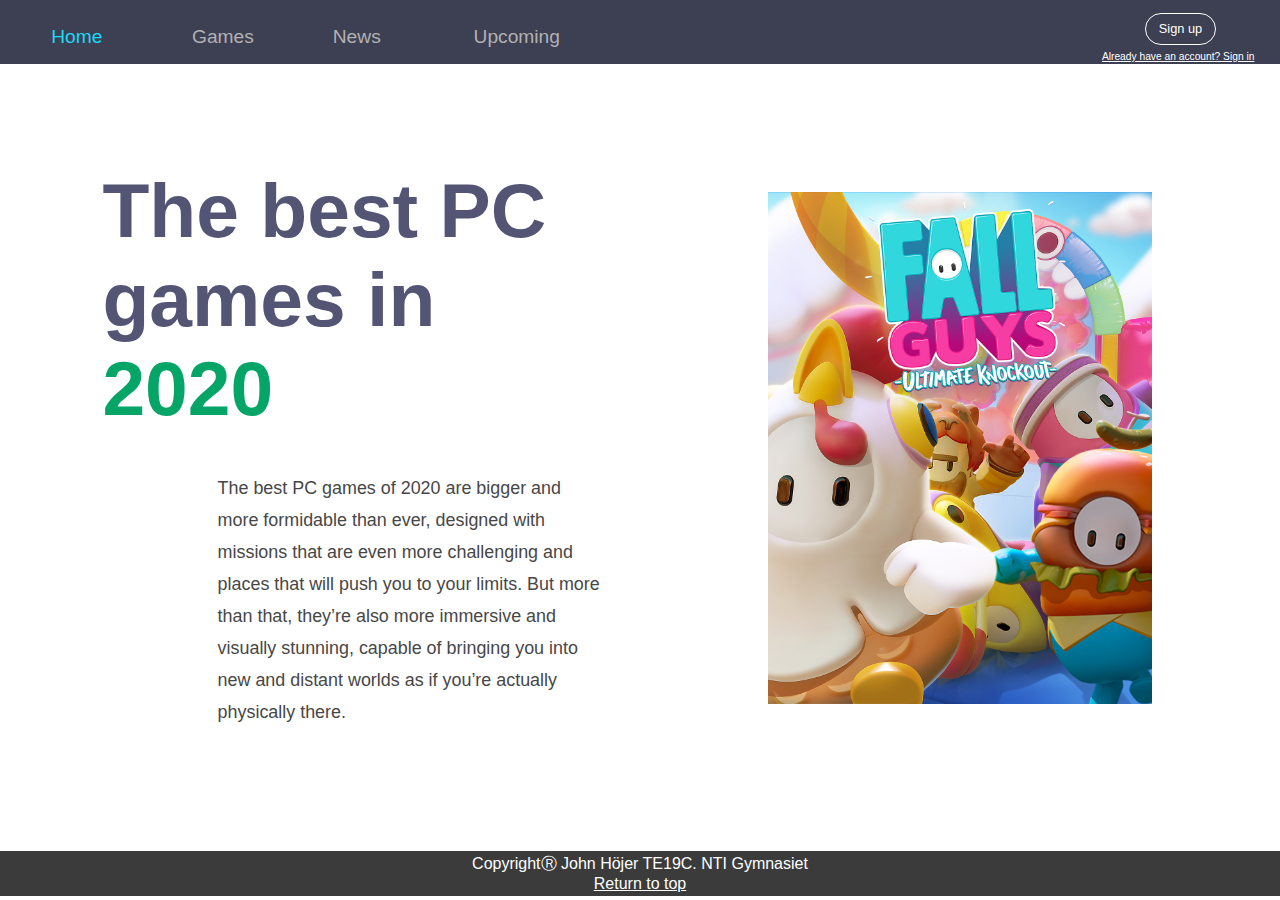
<file: Index.html>
<!DOCTYPE html>
<html lang="en">
  <head>
    <title>Startpage of the website</title>
    <link rel="stylesheet" href="style.css" />
    <meta name="viewport" content="width=device-width, initial-scale=1.0" />
    <meta name="description" content="Startpage of my website!" />
  </head>
  <body>
    <div class="main-footer-startpage" id="#top">
      <header>
        <div class="container">
          <div class="menu">
            <nav>
              <ul>
                <li><a href="Index.html" class="active">Home</a></li>
                <li>
                  <a
                    href="Games.html"
                    class="button"
                    style="color: inherit; text-decoration: none;"
                  >
                    Games
                  </a>
                </li>
                <li>
                  <a
                    href="News.html"
                    class="button"
                    style="color: inherit; text-decoration: none;"
                  >
                    News
                  </a>
                </li>
                <li>
                  <a
                    href="Upcoming.html"
                    class="button"
                    style="color: inherit; text-decoration: none;"
                  >
                    Upcoming
                  </a>
                </li>
                <li>
                  <a href="Signup.html" class="signup-btn">
                    <span>Sign up</span>
                  </a>
                </li>
                <li>
                  <a href="login.html" class="log-in">
                    <span>Already have an account? Sign in</span>
                  </a>
                </li>
              </ul>
            </nav>
          </div>
        </div>
      </header>
      <main class="main-body">
        <div class="banner">
          <div class="description">
            <h1>
              The best PC games in
              <h1 class="color-green">2020</h1>
              <p>
                The best PC games of 2020 are bigger and more formidable than
                ever, designed with missions that are even more challenging and
                places that will push you to your limits. But more than that,
                they’re also more immersive and visually stunning, capable of
                bringing you into new and distant worlds as if you’re actually
                physically there.
              </p>
            </h1>
            <img
              src="FallGuys.jpg"
              class="fallguys"
              alt="En bild på videospelet Fall Guys"
            />
          </div>
        </div>
      </main>
      <footer class="footer">
        <p>CopyrightⓇ John Höjer TE19C. NTI Gymnasiet</p>
        <a href="#top" class="go">Return to top</a>
      </footer>
    </div>
  </body>
</html>
</file>
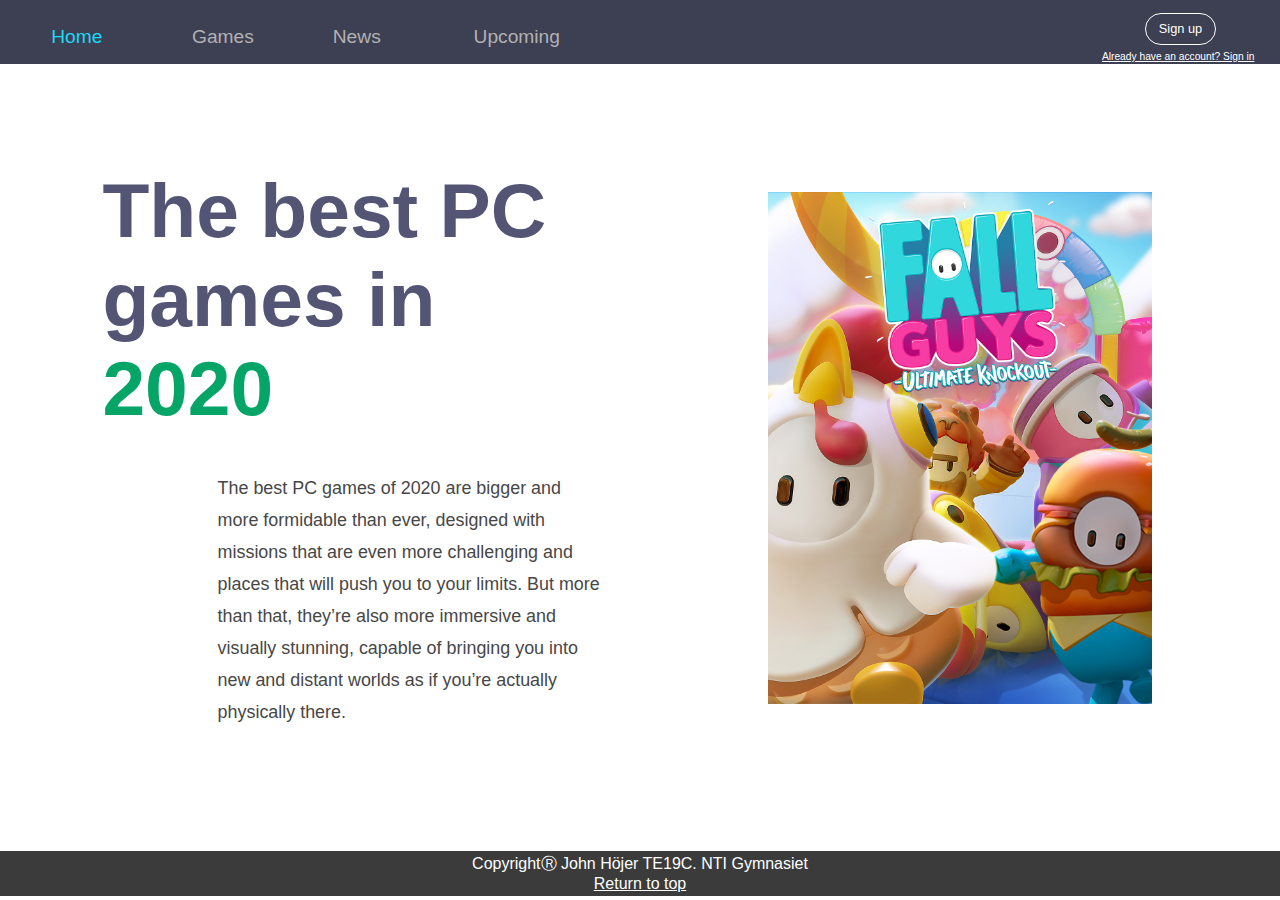
<file: index.html>
<!DOCTYPE html>
<html lang="en">
  <head>
    <title>Startpage of the website</title>
    <link rel="stylesheet" href="style.css" />
    <meta name="viewport" content="width=device-width, initial-scale=1.0" />
    <meta name="description" content="Startpage of my website!" />
  </head>
  <body>
    <div class="main-footer-startpage" id="#top">
      <header>
        <div class="container">
          <div class="menu">
            <nav>
              <ul>
                <li><a href="index.html" class="active">Home</a></li>
                <li>
                  <a
                    href="games.html"
                    class="button"
                    style="color: inherit; text-decoration: none;"
                  >
                    Games
                  </a>
                </li>
                <li>
                  <a
                    href="News.html"
                    class="button"
                    style="color: inherit; text-decoration: none;"
                  >
                    News
                  </a>
                </li>
                <li>
                  <a
                    href="Upcoming.html"
                    class="button"
                    style="color: inherit; text-decoration: none;"
                  >
                    Upcoming
                  </a>
                </li>
                <li>
                  <a href="Signup.html" class="signup-btn">
                    <span>Sign up</span>
                  </a>
                </li>
                <li>
                  <a href="login.html" class="log-in">
                    <span>Already have an account? Sign in</span>
                  </a>
                </li>
              </ul>
            </nav>
          </div>
        </div>
      </header>
      <main class="main-body">
        <div class="banner">
          <div class="description">
            <h1>
              The best PC games in
              <h1 class="color-green">2020</h1>
              <p>
                The best PC games of 2020 are bigger and more formidable than
                ever, designed with missions that are even more challenging and
                places that will push you to your limits. But more than that,
                they’re also more immersive and visually stunning, capable of
                bringing you into new and distant worlds as if you’re actually
                physically there.
              </p>
            </h1>
            <img
              src="FallGuys.jpg"
              class="fallguys"
              alt="En bild på videospelet Fall Guys"
            />
          </div>
        </div>
      </main>
      <footer class="footer">
        <p>CopyrightⓇ John Höjer TE19C. NTI Gymnasiet</p>
        <a href="#top" class="go">Return to top</a>
      </footer>
    </div>
  </body>
</html>
</file>
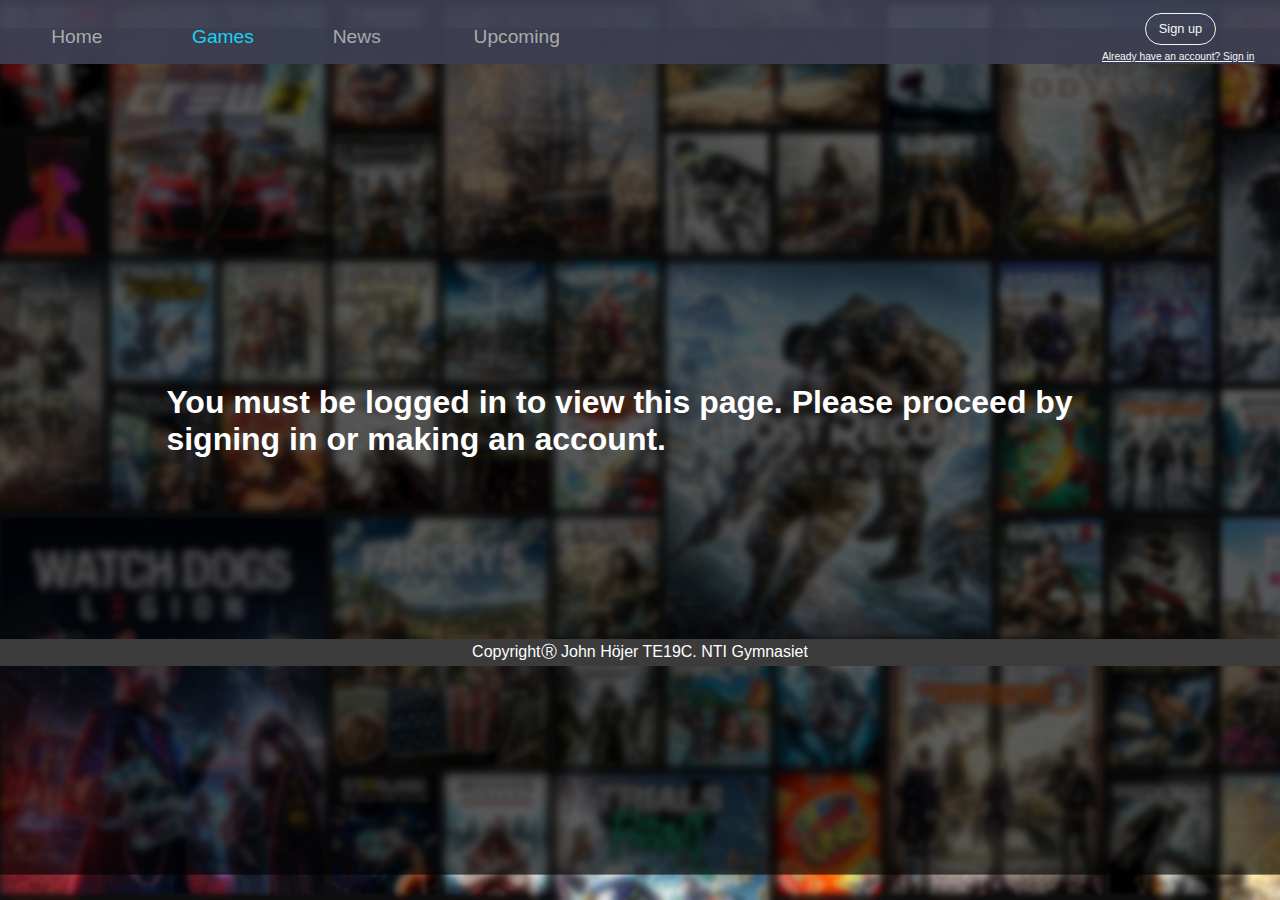
<file: games.html>
<!DOCTYPE html>
<html lang="en">
  <head>
    <title>The gametab of the website</title>
    <link rel="stylesheet" href="style.css" />
    <meta name="viewport" content="width=device-width, initial-scale=1.0" />
    <meta name="description" content="Startpage of my website!" />
  </head>
  <body class="games-body">
    <div class="main-footer-games">
      <header class="headerpicture">
        <div class="games-container">
          <div class="menu">
            <ul>
              <li>
                <a
                  href="index.html"
                  class="button"
                  style="color: inherit; text-decoration: none;"
                >
                  Home
                </a>
              </li>
              <li>
                <a href="games.html" class="active">
                  Games
                </a>
              </li>
              <li>
                <a
                  href="News.html"
                  class="button"
                  style="color: inherit; text-decoration: none;"
                >
                  News
                </a>
              </li>
              <li>
                <a
                  href="Upcoming.html"
                  class="button"
                  style="color: inherit; text-decoration: none;"
                >
                  Upcoming
                </a>
              </li>
              <li>
                <a href="Signup.html" class="signup-btn">
                  <span>Sign up</span>
                </a>
              </li>
              <li>
                <a href="login.html" class="log-in">
                  <span>Already have an account? Sign in</span>
                </a>
              </li>
            </ul>
          </div>
        </div>
      </header>
      <main class="main-body">
        <div class="games-banner">
          <h1>
            You must be logged in to view this page. Please proceed by signing
            in or making an account.
          </h1>
        </div>
      </main>
      <footer class="footer">
        <p>CopyrightⓇ John Höjer TE19C. NTI Gymnasiet</p>
      </footer>
    </div>
  </body>
</html>
</file>
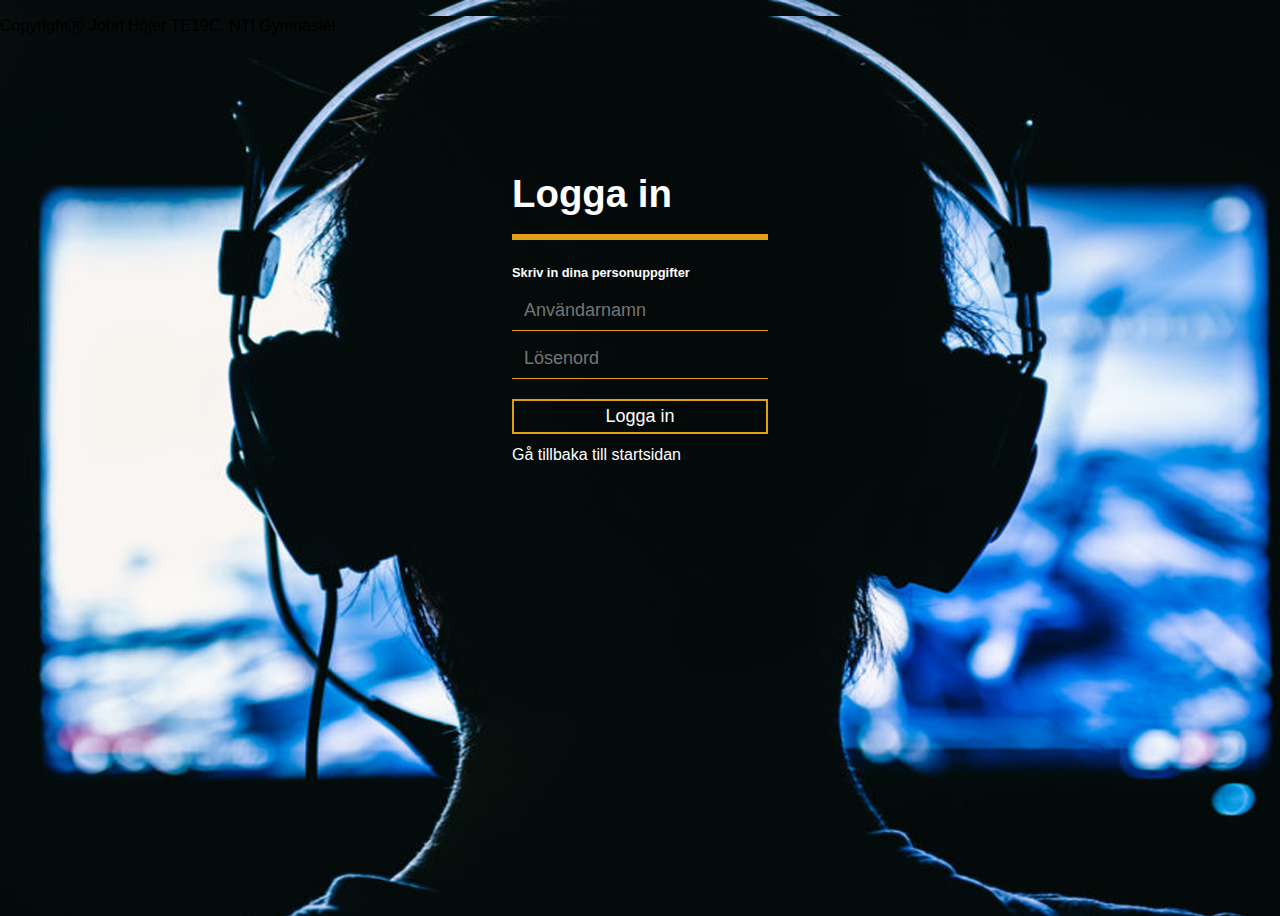
<file: login.html>
<!DOCTYPE html>
<html lang="en">
  <head>
    <title>Log In screen</title>
    <link rel="stylesheet" href="stylelogin.css" />
    <meta name="viewport" content="width=device-width, initial-scale=1.0" />
    <meta name="description" content="The login screen of my website!" />
  </head>
  <body>
    <div class="loginbox">
      <h1>Logga in</h1>
      <h2>Skriv in dina personuppgifter</h2>
      <div class="textbox">
        <label>
          <input
            type="text"
            placeholder="Användarnamn"
            name=""
            value=""
            id="username"
          />
        </label>
      </div>
      <div class="textbox">
        <label>
          <input
            type="password"
            placeholder="Lösenord"
            name=""
            value=""
            id="password"
          />
        </label>
      </div>
      <input
        class="buttn"
        type="button"
        name=""
        value="Logga in"
        onclick="getInfo()"
      />
      <a href="index.html">Gå tillbaka till startsidan</a>
    </div>
    <script src="Login.js"></script>
    <footer class="foot">
      <p>CopyrightⓇ John Höjer TE19C. NTI Gymnasiet</p>
    </footer>
  </body>
</html>
</file>
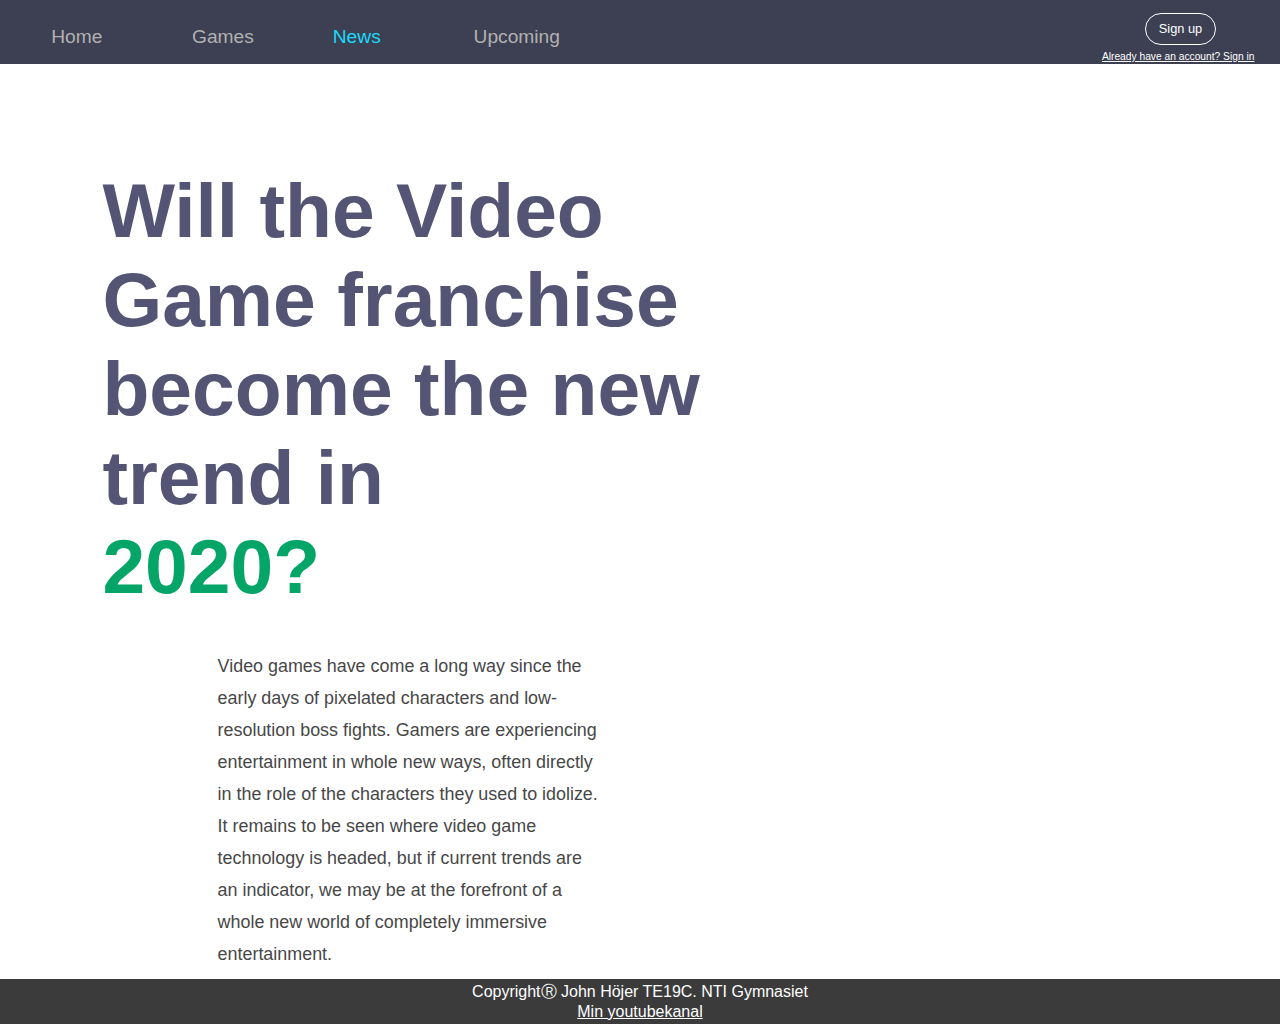
<file: News.html>
<!DOCTYPE html>
<html lang="en">
  <head>
    <title>Newspage of the website</title>
    <link rel="stylesheet" href="style.css" />
    <meta name="viewport" content="width=device-width, initial-scale=1.0" />
    <meta name="description" content="The newspage of my website!" />
  </head>
  <body>
    <div class="main-footer-news">
      <header>
        <div class="container">
          <div class="menu">
            <ul>
              <li>
                <a
                  href="index.html"
                  class="button"
                  style="color: inherit; text-decoration: none;"
                >
                  Home
                </a>
              </li>
              <li>
                <a
                  href="games.html"
                  class="button"
                  style="color: inherit; text-decoration: none;"
                >
                  Games
                </a>
              </li>
              <li>
                <a
                  href="News.html"
                  class="active"
                  style="color: inherit; text-decoration: none;"
                >
                  News
                </a>
              </li>
              <li>
                <a
                  href="Upcoming.html"
                  class="button"
                  style="color: inherit; text-decoration: none;"
                >
                  Upcoming
                </a>
              </li>
              <li>
                <a href="Signup.html" class="signup-btn">
                  <span>Sign up</span>
                </a>
              </li>
              <li>
                <a href="login.html" class="log-in">
                  <span>Already have an account? Sign in</span>
                </a>
              </li>
            </ul>
          </div>
        </div>
      </header>
      <main class="main-body">
        <div class="banner">
          <div class="description">
            <h1 id="tag">
              Will the Video Game franchise become the new trend in
              <h1 class="color-green">2020?</h1>
            </h1>
            <p>
              Video games have come a long way since the early days of pixelated characters and low-resolution boss fights. Gamers are experiencing entertainment in whole new ways, often directly in the role of the characters they used to idolize. It remains to be seen where video game technology is headed, but if current trends are an indicator, we may be at the forefront of a whole new world of completely immersive entertainment.
            </p>
          </div>
        </div>
      </main>
      <footer class="footer">
        <p>CopyrightⓇ John Höjer TE19C. NTI Gymnasiet</p>
        <a
          href="https://www.youtube.com/channel/UCC9MJGyKI4dUfjwX88Hl5fw?view_as=subscriber"
          class="tag"
        >
          Min youtubekanal
        </a>
      </footer>
    </div>
  </body>
</html>
</file>
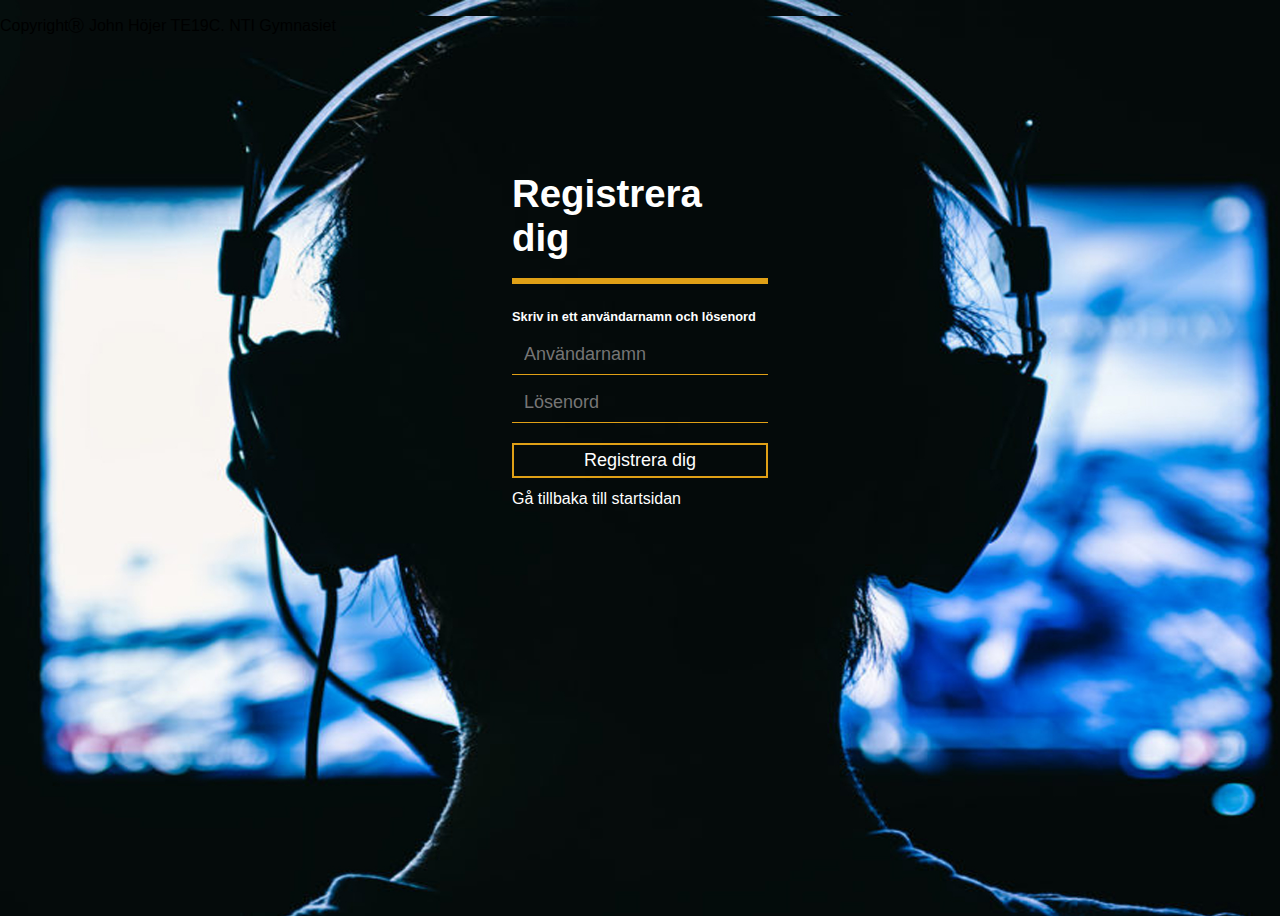
<file: Signup.html>
<!DOCTYPE html>
<html lang="en">
  <head>
    <title>Sign Up Screen</title>
    <link rel="stylesheet" href="stylelogin.css" />
    <meta name="viewport" content="width=device-width, initial-scale=1.0" />
    <meta name="description" content="The login screen of my website!" />
  </head>

  <body>
    <div class="loginbox">
      <h1>Registrera dig</h1>
      <h2>Skriv in ett användarnamn och lösenord</h2>
      <div class="textbox">
        <label>
          <input
            type="text"
            placeholder="Användarnamn"
            name=""
            value=""
            id="usernameSign"
          />
        </label>
      </div>
      <div class="textbox">
        <label>
          <input
            type="password"
            placeholder="Lösenord"
            name=""
            value=""
            id="passwordSign"
          />
        </label>
      </div>
      <input
        class="buttn"
        type="button"
        name=""
        value="Registrera dig"
        onclick="getInfo()"
      />
      <a href="index.html">Gå tillbaka till startsidan</a>
    </div>
    <script src="Login.js"></script>
    <footer class="footer">
      <p>CopyrightⓇ John Höjer TE19C. NTI Gymnasiet</p>
    </footer>
  </body>
</html>
</file>
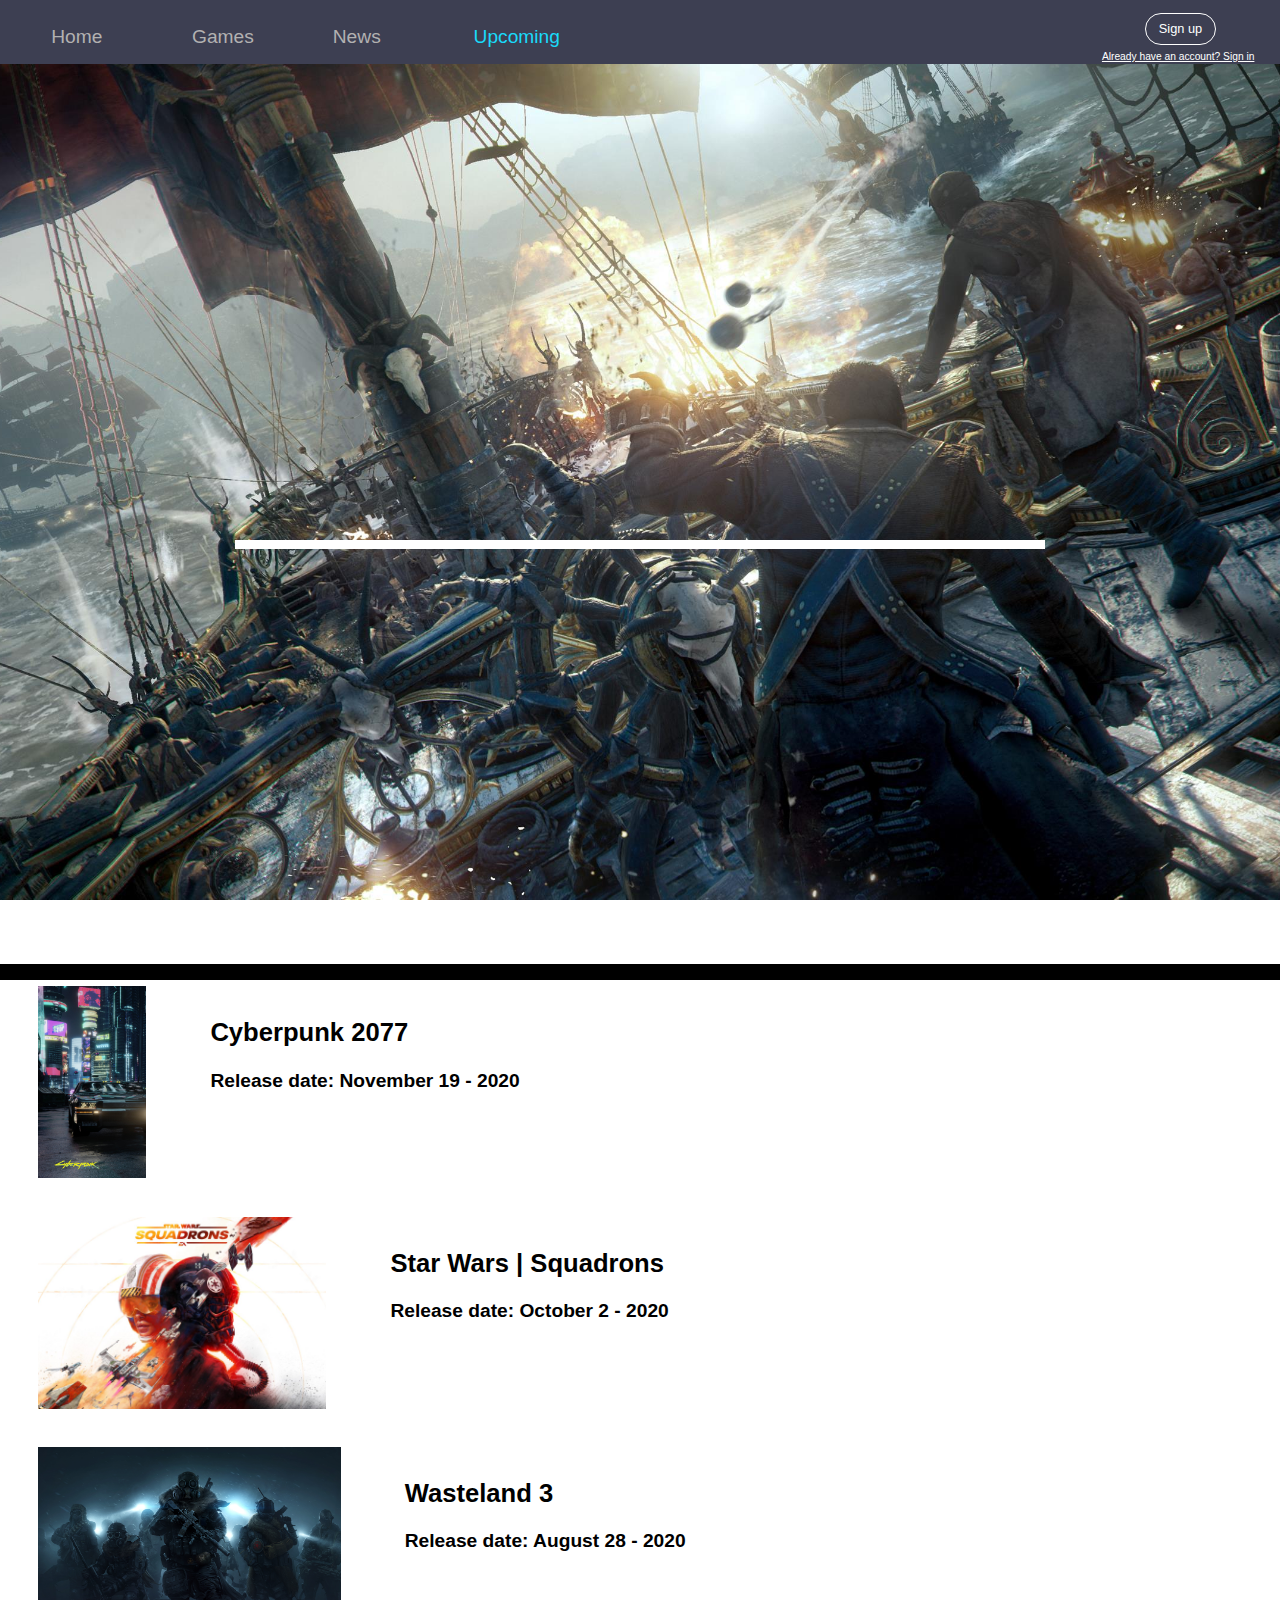
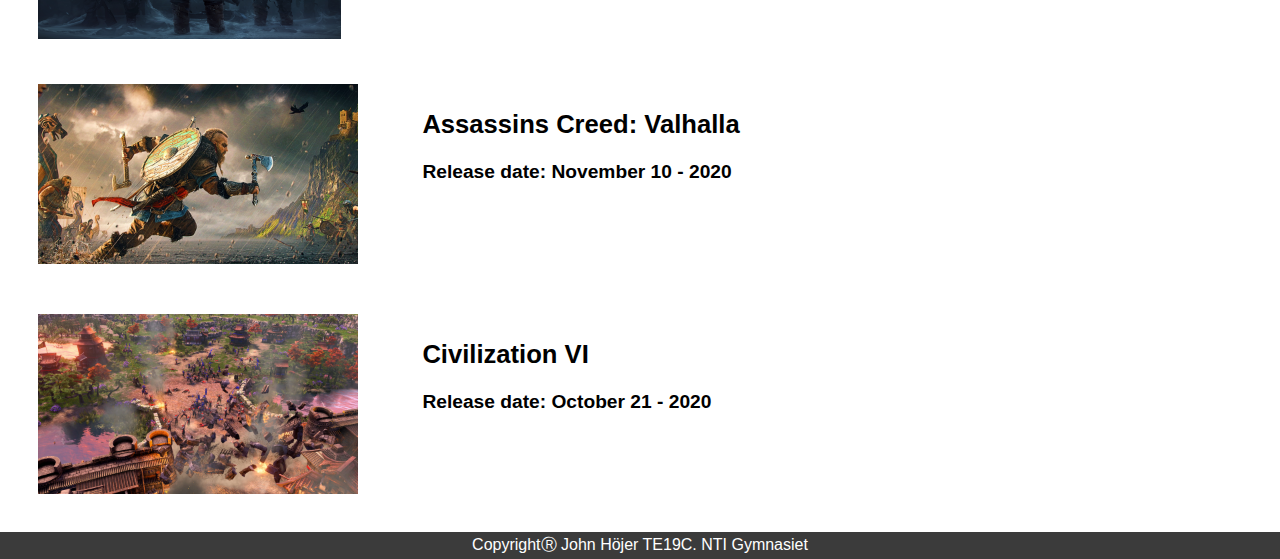
<file: Upcoming.html>
<!DOCTYPE html>
<html lang="en">
  <head>
    <title>Upcoming videogames</title>
    <link rel="stylesheet" href="style.css" />

    <meta name="viewport" content="width=device-width, initial-scale=1.0" />
    <meta name="description" content="The upcoming games of my website!" />
  </head>
  <body class="Upcoming">
    <div class="main-footer-upcoming">
      <header>
        <div class="container">
          <div class="menu">
            <ul>
              <li>
                <a
                  href="index.html"
                  class="button"
                  style="color: inherit; text-decoration: none;"
                >
                  Home
                </a>
              </li>
              <li>
                <a
                  href="games.html"
                  class="button"
                  style="color: inherit; text-decoration: none;"
                >
                  Games
                </a>
              </li>
              <li>
                <a
                  href="News.html"
                  class="button"
                  style="color: inherit; text-decoration: none;"
                >
                  News
                </a>
              </li>
              <li>
                <a
                  href="Upcoming.html"
                  class="active"
                  style="color: inherit; text-decoration: none;"
                >
                  Upcoming
                </a>
              </li>
              <li>
                <a href="Signup.html" class="signup-btn">
                  <span>Sign up</span>
                </a>
              </li>
              <li>
                <a href="login.html" class="log-in">
                  <span>Already have an account? Sign in</span>
                </a>
              </li>
            </ul>
          </div>
        </div>
        <div class="animated-title">
          <div class="text-top">
            <div>
              <span>Best upcoming games in</span>
            </div>
          </div>
          <div class="text-bottom">
            <div>2020-2021</div>
          </div>
        </div>
      </header>
      <main class="main-body">
        <div class="banner">
          <div class="description"></div>
        </div>
        <div class="spacer"></div>
        <div class="line"></div>
        <div class="different-games">
          <div class="game-content">
            <img
              src="UpcomingPictures/Cyberpunk.jpg"
              alt="Picture of the videogame Cyberpunk2077"
              class="Cyberpic"
            />
            <div class="game-info">
              <h1>Cyberpunk 2077</h1>
              <div class="release-date">
                <h2>Release date: November 19 - 2020</h2>
              </div>
            </div>
          
          </div>
          <div class="game-content">
            <img
              src="UpcomingPictures/StarWars.jpg"
              alt="Picture of the videogame Star Wars Squadrons"
              class="StarWarsP"
            />
            <div class="game-info">
              <h1>Star Wars | Squadrons</h1>
              <div class="release-date">
                <h2>Release date: October 2 - 2020</h2>
              </div>
            </div>
         
          </div>
          <div class="game-content">
            <img src="UpcomingPictures/Wasteland3.jpg" alt="Picture of the videogame Wasteland 3" class="WastelandP">
            <div class="game-info">
              <h1>Wasteland 3</h1>
              <div class="release-date">
                <h2>Release date: August 28 - 2020</h2>
              </div>
            </div>
         
          </div>
          <div class="game-content">
            <img src="UpcomingPictures/Valhalla.jpg" alt="Picture of the videogame Assasins Creed: Valhalla" class="ValhallaP">
            <div class="game-info">
              <h1>Assassins Creed: Valhalla</h1>
              <div class="release-date">
                <h2>Release date: November 10 - 2020</h2>
              </div>
            </div>
          
          </div>
          <div class="game-content">
            <img src="UpcomingPictures/Strat.jpg" alt="Picture of the videogame Civilization VI">
            <div class="game-info">
              <h1>Civilization VI</h1>
              <div class="release-date">
                <h2>Release date: October 21 - 2020</h2>
              </div>
            </div>
           
          </div>
        </div>
      </main>
    </div>
          <footer class="footer">
            <p>CopyrightⓇ John Höjer TE19C. NTI Gymnasiet</p>
          </footer>
  </body>
</html>
</file>
<file: style.css>
* {
  margin: 0;
  padding: 0;
  font-family: 'Anton', sans-serif;
}

html {
  height: 100%;
}
body {
  height: 60%;
  font-family: 'Anton', sans-serif;
}

header {
  height: 5vw;
}

.container {
  width: 100%;
  height: 100%;
  background: #3d3f52;
}
.menu ul {
  display: inline-flex;
  margin: 2vw;
}
.menu ul li {
  list-style: none;
  margin: 0 2vw;
  color: #b2b1b1;
  cursor: pointer;
  width: 7vw;
  font-size: 1.5vw;
}

.fallguys {
  width: 30vw;
  height: 40vw;
  position: absolute;
  right: 3vw;
  top: 3vw;
}

.active {
  color: #19dafa !important;
  text-decoration: none;
}

.signup-btn {
  font-size: 1vw;
  top: 1vw;
  right: 5vw;
  position: absolute;
  text-decoration: none;
  color: #fff;
  border: 0.15vw solid;
  border-radius: 1.5vw;
  background-origin: border-box;
  background-clip: content-box, border-box;
}
.signup-btn:hover {
  opacity: 70%;
}
.log-in {
  top: 4vw;
  right: 2vw;
  font-size: 0.8vw;
  position: absolute;
  color: #fff;
}

.signup-btn span {
  display: block;
  padding: 0.6vw 1vw;
}
.banner {
  width: 80%;
  height: 7vw;
  top: 12vw;
  left: 13vw;
  position: absolute;
  color: #545575;
}
.description {
  width: 100%;
  float: left;
  display: flex;
  flex-direction: column;
}
.description h1 {
  font-size: 6vw;
  width: 50vw;
  margin-left: -5vw;
  margin-top: 1vw;
}
.description p {
  width: 30vw;
  font-size: 1.4vw;
  margin: 3vw 0 3vw 4vw;
  line-height: 2.5vw;
  color: #474747;
}

.color-green {
  color: rgb(5, 165, 104);
  margin-top: 0vw !important;
}

.button:hover {
  opacity: 50%;
}

.Upcoming {
  height: 100vh;
  margin: 0;
  padding: 0;
  font-family: sans-serif;
  background: url(UpcomingPictures/SkullsAndBones.jpg) no-repeat;
  background-size: cover;
  background-position: top;
}

.pictures {
  color: #000000;
  position: absolute;
  bottom: -5vw;
}

.headerpicture {
  opacity: 95%;
}

.games-body {
  height: 92%;
  margin: 0;
  padding: 0;
  font-family: sans-serif;
  background: url(Games.jpg) no-repeat;
  background-size: cover;
  background-position: center;
}

.games-banner {
  width: 80%;
  height: 40%;
  top: 30vw;
  left: 13vw;
  position: absolute;
  color: #ffffff;
}

.footer {
  flex-shrink: 0;
  text-align: center;
  padding: 3px;
  background-color: rgb(59, 59, 59);
  color: white;
}

.main-body {
  flex-grow: 1;
}

.main-footer-startpage {
  min-height: 70vw;
  display: flex;
  flex-direction: column;
}

.main-footer-upcoming {
  min-height: 140vh;
  display: flex;
  flex-direction: column;
}

.main-footer-games {
  min-height: 52vw;
  display: flex;
  flex-direction: column;
}

.main-footer-news {
  min-height: 80vw;
  display: flex;
  flex-direction: column;
}

.games-container {
  width: 100%;
  height: 100%;
  background: #3d3f52;
}

.tag {
  color: #ffffff;
}

.tag:hover {
  opacity: 40%;
}

.game-content {
  padding: 1vw;
  height: 14vw;
  display: flex;
  flex-direction: row;
  align-items: center;
  margin-left: 2vw;
  margin-bottom: 2vw;
}

.game-content h1 {
  font-size: 2vw;
  margin-left: 5vw;
  height: 4vw;;
}

.game-content img {
  max-height: 15vw;
  max-width: 25vw;
}

.game-info {
  display: flex;
  align-items: row;
  flex-direction: column;
  height: 10vw;
}

.release-date {
  display: flex;
  height: 1vw;
  width: 50vw;
  margin-left: 5vw;
  font-size: 1vw;
}

.different-games {
  display: flex;
  flex-direction: column;
  justify-content: space-evenly,;
}

.spacer {
  height: 100vh;
  left: 50%;
  top: 120vh;
  display: flex;
  flex-direction: row;
}

.line {
  height: 1rem;
  color: black;
  background: black;
}

.go {
  color: white;
}

@keyframes showTopText {
  0% {
    transform: translate3d(0, 100%, 0);
  }
  100%,
  100% {
    transform: translate3d(0, 0, 0);
  }
}
@keyframes showBottomText {
  0% {
    transform: translate3d(0, -100%, 0);
  }
  100% {
    transform: translate3d(0, 0, 0);
  }
}
.animated-title {
  color: rgb(255, 175, 55);
  font-family: Arial, Helvetica, sans-serif;
  height: 90vmin;
  left: 50%;
  position: absolute;
  top: 60%;
  transform: translate(-50%, -50%);
  width: 90vmin;
}
.animated-title > div {
  height: 50%;
  overflow: hidden;
  position: absolute;
  width: 100%;
}
.animated-title > div div {
  font-size: 12vmin;
  padding: 2vmin 0;
  position: absolute;
}
.animated-title > div div span {
  display: block;
}
.animated-title > div.text-top {
  border-bottom: 1vmin solid rgb(255, 255, 255);
  top: 0;
}
.animated-title > div.text-top div {
  animation: showTopText 1s;
  animation-delay: 0.5s;
  animation-fill-mode: forwards;
  bottom: 0;
  transform: translate(0, 100%);
}
.animated-title > div.text-top div span:first-child {
  color: #32a5ad;
}
.animated-title > div.text-bottom {
  bottom: 0;
}
.animated-title > div.text-bottom div {
  animation: showBottomText 0.7s;
  animation-delay: 0.5s;
  animation-fill-mode: forwards;
  top: 0;
  transform: translate(0, -100%);
}

@media (max-width: 1270px) {
  header {
    height: 10vw;
    height: fixed;
  }
  .menu ul li {
    list-style: none;
    margin: 0 4vw;
    color: #b2b1b1;
    cursor: pointer;
    width: 8vw;
    font-size: 3.5vw;
  }

  .menu ul {
    display: inline-flex;
    margin: 4vw;
  }

  .description p {
    width: 30vw;
    font-size: 3vw;
    margin: 3vw 0 3vw 4vw;
    line-height: 5vw;
    color: #474747;
  }
  .signup-btn {
    font-size: 3vw;
    top: 3.7vw;
    right: 4vw;
    position: absolute;
    text-decoration: none;
    color: #fff;
    border: 0.15vw solid;
    border-radius: 1.5vw;
    background-origin: border-box;
    background-clip: content-box, border-box;
  }
  .log-in {
    top: 1vw;
    right: 4vw;
    font-size: 2vw;
    position: absolute;
    color: #fff;
  }
  .main-footer-startpage {
    min-height: 105rem;
    display: flex;
    flex-direction: column;
  }

  .main-footer-upcoming {
    min-height: 100%;
    display: flex;
    flex-direction: column;
  }

  .main-footer-games {
    min-height: 111%;
    display: flex;
    flex-direction: column;
  }

  .main-footer-news {
    min-height: 160vw;
    display: flex;
    flex-direction: column;
  }
}
</file>
<file: stylelogin.css>
html, body{
    height: 100%;
    margin: 0;
    padding: 0;
    font-family: sans-serif;
    background: url(LoginBackground.jpg) no-repeat;
    background-size: cover;
    background-position: center;
}

.loginbox{
    height: 30vw;
    width: 30vw;
position: absolute;
top: 25vw;
left: 50vw;
transform: translate(-50%,-50%);
color: white;
}
.loginbox h1{
float: top;
font-size: 5vw;
border-bottom: 6px solid #e0a016;
margin-bottom: 2vw;
padding: 1.4vw 0;
}

.textbox{
    width: 100%;
    overflow: hidden;
    font-size: 20px;
    padding: 8px 0;
    margin: 8px 0;
    border-bottom: 1px solid #e0a016;
}

.textbox input{
    border: none;
    outline: none;
    background: none;
    color: white;
    font-size: 18px;
    width: 200px;
    float: left;
    margin: 0 10px;
}
.buttn{
    width: 100%;
    background: none;
    border: 2px solid #e0a016;
    color: white;
    font-size: 18px;
    cursor: pointer;
    padding: 5px;
    margin: 12px 0;
}
.buttn:hover{
    opacity: 75%;
}
a{
    text-decoration: none;
    color: white;
}
h2{
    font-size: 4vw;
}
@media (min-width: 1000px) {
    .loginbox{
        height: 30vw;
        width: 20vw;
    position: absolute;
    top: 25vw;
    left: 50vw;
    transform: translate(-50%,-50%);
    color: white;
    }
    .loginbox h1{
        float: top;
        font-size: 3vw;
        border-bottom: 6px solid #e0a016;
        margin-bottom: 2vw;
        padding: 1.4vw 0;
        }
        h2{
            font-size: 1vw;
        }
}
</file>
